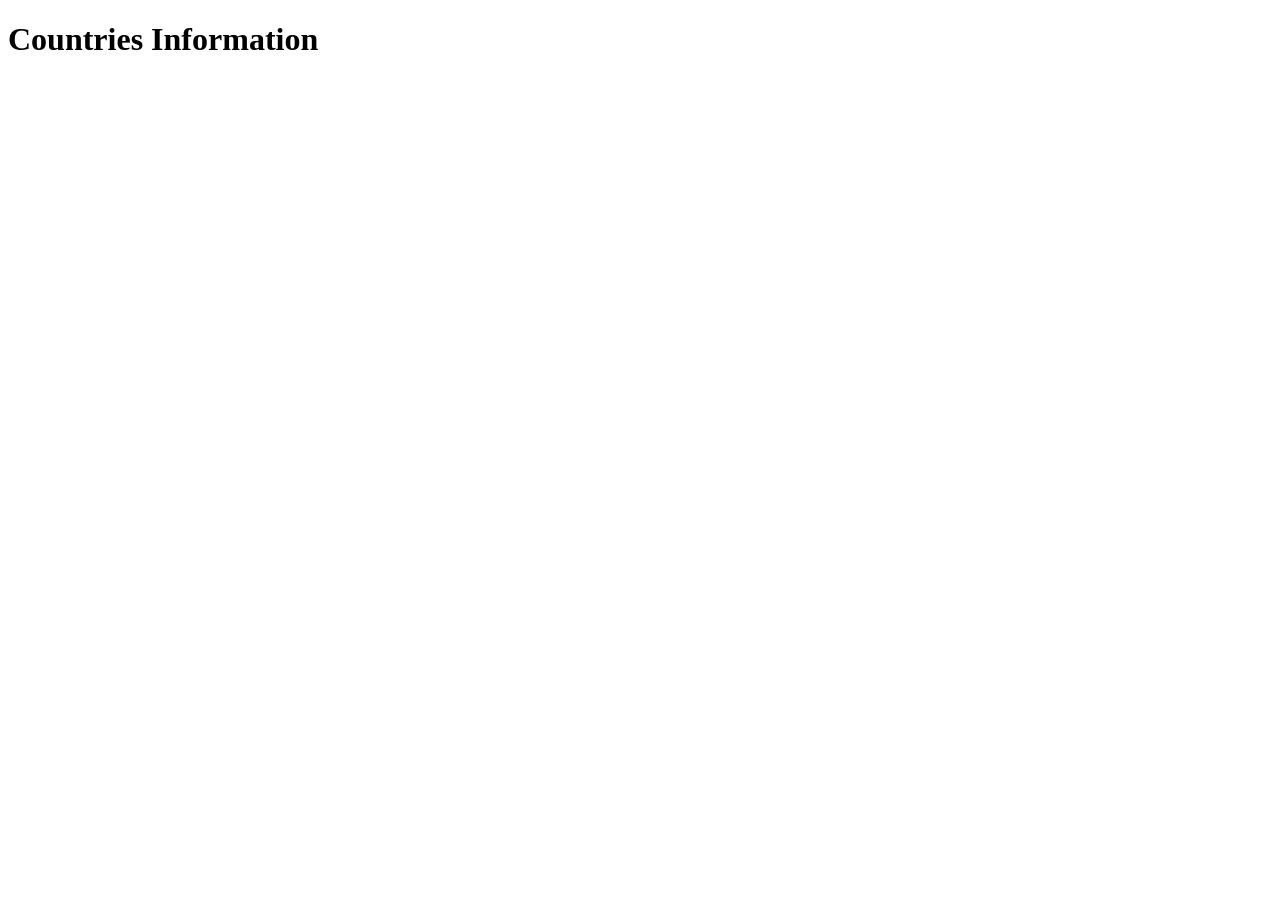
<file: D2-03-12-2020/simple-api-request/index.html>
<!DOCTYPE html>
<html>
<title> Countries Information </title>
<head>
      <h1> Countries Information </h1>
      <script src = "../simple-api-request/script.js"> </script>
</head>
<body>
</body>
</html>
</file>
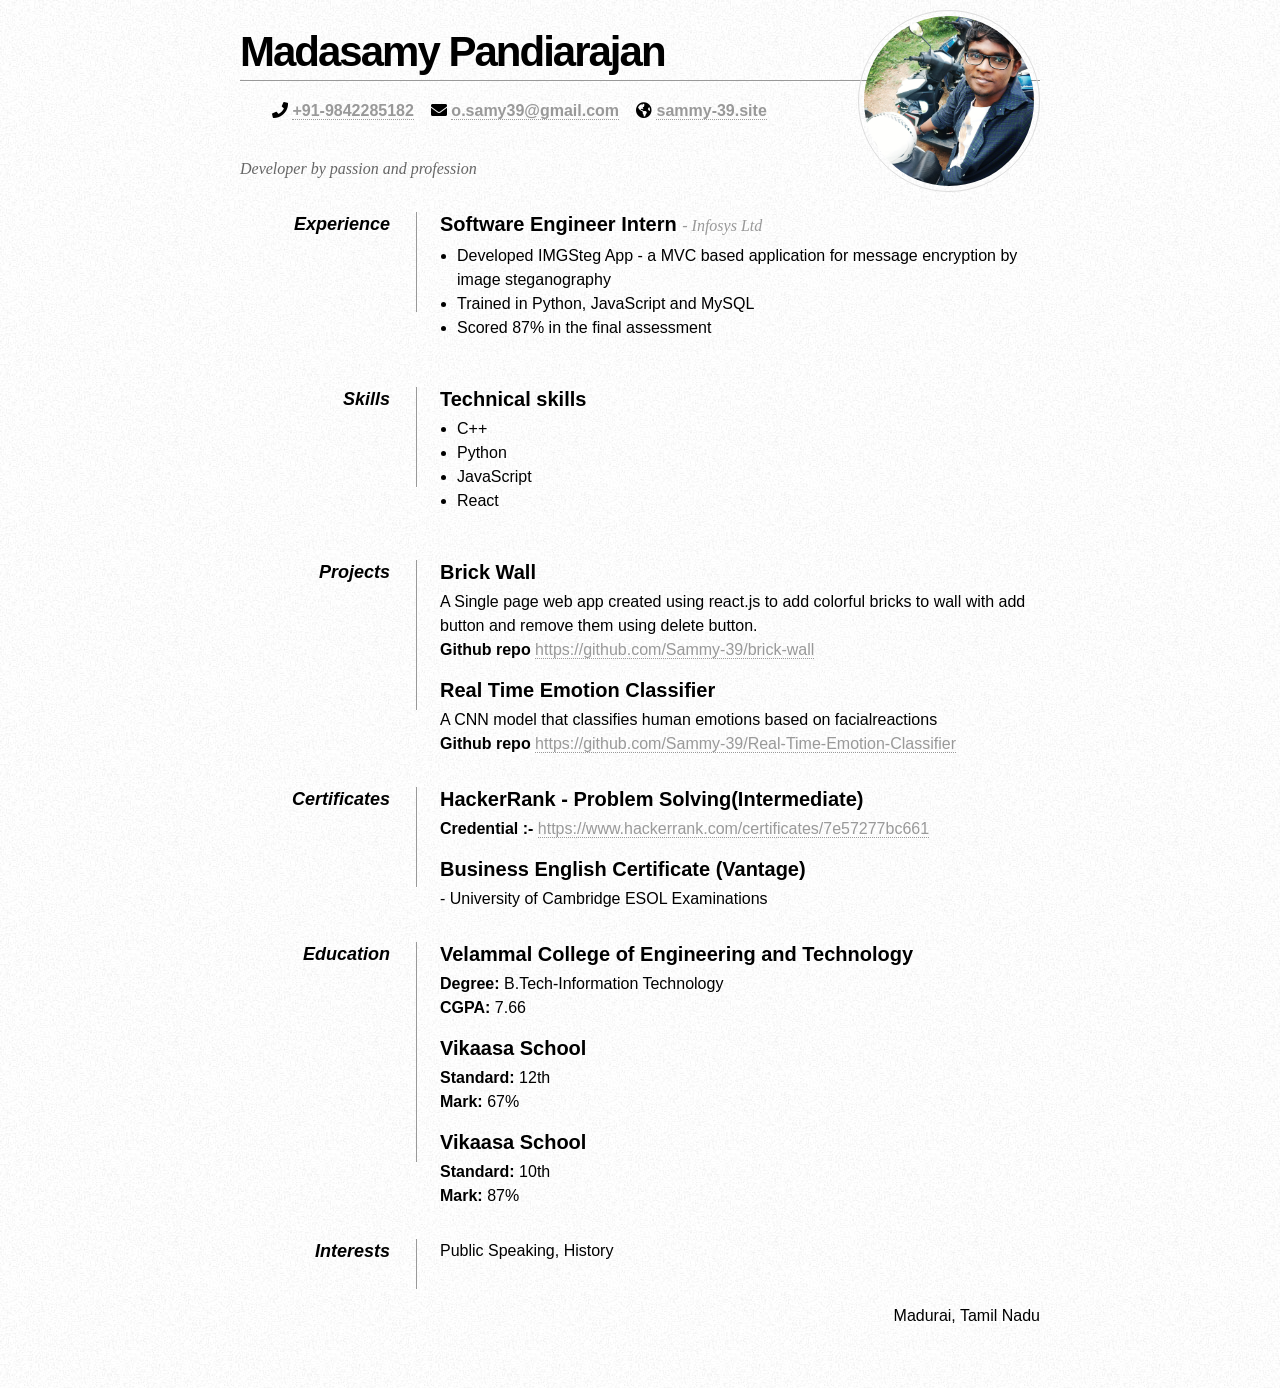
<file: D7-10-12-2020/simple-resume/resume.html>
<!DOCTYPE html>
<html lang="en">
<head>
    <meta charset="UTF-8">
    <meta name="viewport" content="width=device-width, initial-scale=1.0">
    <link rel="stylesheet" type="text/css" href="https://use.fontawesome.com/releases/v5.1.0/css/all.css" integrity="sha384-lKuwvrZot6UHsBSfcMvOkWwlCMgc0TaWr+30HWe3a4ltaBwTZhyTEggF5tJv8tbt" crossorigin="anonymous" />
    <link rel="stylesheet" href="style.css">
    <title>Sammy's Resume</title>
</head>
<body>

    <div id="page-wrap">
    
        <img src="images/propic.jpg" alt="Loading" id="pic" />
    
        <div id="contact-info" class="vcard">
        
            <h1>Madasamy Pandiarajan</h1>
        
            <p>
                <table >
                    <tr>
                      <th>
                          <p><i class="fa fa-phone" title="Mobile"></i> <a href="tel:91-9842285182">+91-9842285182</a></p>
                      </th>
                      <th>
                          <p><i class="fa fa-envelope" title="Email"></i> <a href="mailto:o.samy39@gmail.com">o.samy39@gmail.com</a></p>
                      </th>
                      <th>
                          <p><i class="fa fa-globe-americas" title="Website"></i> <a href="https://sammy39-portfolio.herokuapp.com">sammy-39.site</a></p>
                      </th>
                    </tr>
                  </table>                           
            </p>

        </div>
                
        <div id="objective">
            <p>
                Developer by passion and profession
            </p>
        </div>
        
        <div class="clear"></div>
        
        <dl>

            <dd class="clear"></dd>
            
            <dt>Experience</dt>
            <dd>
                <h2>Software Engineer Intern <span> - Infosys Ltd</span></h2>
                <ul>
                    <li>Developed IMGSteg App - a MVC based application for message encryption by image steganography</li>
                    <li>Trained in Python, JavaScript and MySQL</li>
                    <li>Scored 87% in the final assessment</li>
                </ul>
            </dd>
            
            <dd class="clear"></dd>
            
            <dt>Skills</dt>
            <dd>
                <h2>Technical skills</h2>
                <ul>
                    <li>C++</li>
                    <li>Python</li>
                    <li>JavaScript</li>
                    <li>React</li>
                </ul>
            </dd>
            
            <dd class="clear"></dd>

            <dt class="psize">Projects</dt>
            <dd>
                <h2>Brick Wall</h2>
                <p>A Single page web app created using react.js to add colorful bricks to 
                    wall with add button and remove them using delete button.<br />
                   <strong>Github repo</strong> <a href="https://github.com/Sammy-39/brick-wall"> https://github.com/Sammy-39/brick-wall </a></p>
            </dd>
            <dd>
                <h2>Real Time Emotion Classifier</h2>
                <p>A CNN model that classifies human emotions based on facialreactions<br />
                   <strong>Github repo</strong> <a href="https://github.com/Sammy-39/Real-Time-Emotion-Classifier"> https://github.com/Sammy-39/Real-Time-Emotion-Classifier </a></p>
            </dd>
            
            <dd class="clear"></dd>

            <dt>Certificates</dt>
            <dd>
                <h2>HackerRank - Problem Solving(Intermediate)</h2>
                <p> <strong>Credential :-</strong> <a href="https://www.hackerrank.com/certificates/7e57277bc661"> https://www.hackerrank.com/certificates/7e57277bc661 </a></p>
            </dd>
            <dd>
                <h2> Business English Certificate (Vantage)</h2>
                <p> - University of Cambridge ESOL Examinations </p>
            </dd>
            
            <dd class="clear"></dd>
            
            <dt class="esize">Education</dt>
            <dd>
                <h2>Velammal College of Engineering and Technology</h2>
                <p><strong>Degree:</strong> B.Tech-Information Technology<br />
                   <strong>CGPA:</strong> 7.66</p>
            </dd>
            <dd>
                <h2>Vikaasa School</h2>
                <p><strong>Standard:</strong> 12th<br />
                   <strong>Mark:</strong> 67%</p>
            </dd>
            <dd>
                <h2>Vikaasa School</h2>
                <p><strong>Standard:</strong> 10th<br />
                   <strong>Mark:</strong> 87%</p>
            </dd>
            
            <dd class="clear"></dd>
            
            <dt class="isize">Interests</dt>
            <dd>Public Speaking, History</dd>
            
            <dd class="clear"></dd>
            
        </dl>

        <div class="clear"></div>

        <footer style="text-align: right;">
             <p>Madurai, Tamil Nadu</p>
        </footer>
    
    </div>

</body>

</html>
</file>
<file: D7-10-12-2020/simple-resume/style.css>
* { 
    margin: 0; 
    padding: 0; 
}
        
body { font: 16px Helvetica, Sans-Serif; 
    line-height: 24px; 
    background: url(images/noise.jpg); 
}

.clear { 
    clear: both; 
}
        
#page-wrap { 
    width: 800px; 
    margin: 40px auto 60px; 
}
        
#pic { 
     float: right;
     margin: -30px 0 0 0; 
     border-radius: 50%;
     width: 170px;
     height: 170px;
     border: 1px solid #ddd;
     padding: 5px;
     
}

table,tr,th,td {
    text-align: center;
    padding-left: 15px;
  }
        
h1 { 
    margin: 0 0 16px 0; 
    padding: 0 0 16px 0; 
    font-size: 42px; 
    font-weight: bold; 
    letter-spacing: -2px; 
    border-bottom: 1px solid #999; 
}
        
h2 { 
    font-size: 20px; 
    margin: 0 0 6px 0;
    position: relative;
}
    
h2 span { 
    bottom: 0; 
    right: 0; 
    font-style: italic; 
    font-family: Georgia, Serif; 
    font-size: 16px; 
    color: #999; 
    font-weight: normal; 
}
        
p { 
    margin: 0 0 16px 0; 
}
        
a { color: #999; 
    text-decoration: none; 
    border-bottom: 1px dotted #999; 
}
        
a:hover { 
    border-bottom-style: solid; 
    color: black; 
}
        
ul { 
    margin: 0 0 32px 17px; 
}
        
#objective { 
    width: 500px; float: left; 
}
        
#objective p { 
    font-family: Georgia, Serif; 
    font-style: italic; 
    color: #666; 
}
       
dt { 
    font-style: italic; 
    font-weight: bold; 
    font-size: 18px; 
    text-align: right; 
    padding: 0 26px 0 0; 
    width: 150px; 
    float: left; 
    height: 100px; 
    border-right: 1px solid #999;  
}
        
dd { 
    width: 600px; 
    float: right; 
}
       
dd.clear { 
    float: none; 
    margin: 0; 
    height: 15px; 
}

.isize {
    height: 50px;
}

.esize {
    height: 220px;
}

.psize {
    height: 150px;
}
</file>
